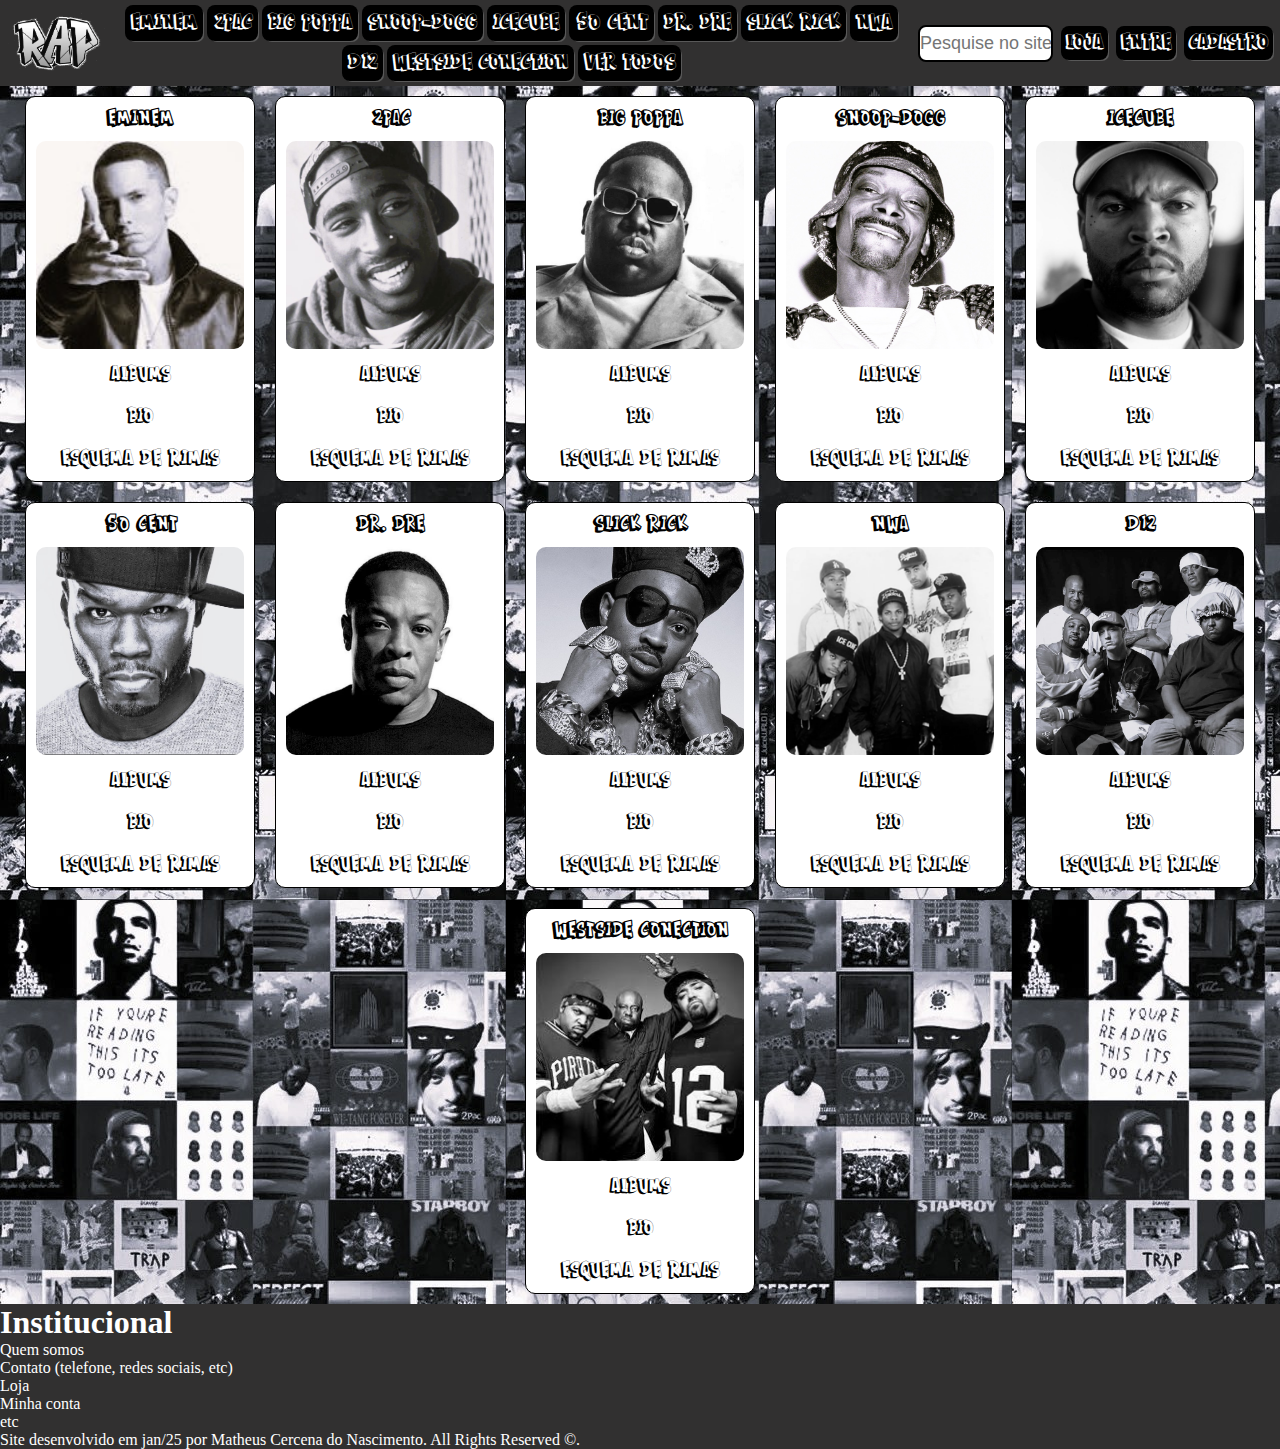
<file: index.html>
<!DOCTYPE html>
<html lang="pt-BR">
<head>
    <meta charset="UTF-8">
    <meta name="viewport" content="width=device-width, initial-scale=1.0">
    <title>Raptheus</title>
    <link rel="shortcut icon" href="assets/imagens/logo-site.avif" type="image/x-icon">
    <link rel="stylesheet" href="assets/css/style.css">
    <link rel="stylesheet" href="assets/css/fonts.css">
    <link rel="stylesheet" href="assets/css/header.css">
    <link rel="stylesheet" href="assets/css/modal_entre-cadastro.css">
    <link rel="stylesheet" href="assets/css/main.css">
    <link rel="stylesheet" href="assets/css/footer.css">
    <link rel="stylesheet" href="assets/css/media-queries.css">
    <link rel="stylesheet" href="assets/css/modal_pesquisa.css">
    <link href="https://fonts.googleapis.com/css2?family=Material+Symbols+Outlined" rel="stylesheet"/> 
</head>
<body>
    <header>
        <img src="assets/imagens/logo-site.png" id="logo">
        <nav class="no-query-nav">
            <a href="paginas_secundarias/Eminem/eminem.html">Eminem</a>
            <a href="#">2Pac</a>
            <a href="#">Big Poppa</a>
            <a href="#">Snoop-Dogg</a>
            <a href="#">IceCube</a>
            <a href="#">50 Cent</a>
            <a href="#">Dr. Dre</a>
            <a href="#">Slick Rick</a>
            <a href="#">NWA</a>
            <a href="#">D12</a>
            <a href="#">Westside Conection</a>
            <a href="#">Ver todos</a>
        </nav>
        <nav class="media-query-1980-nav">
            <a href="#">Eminem</a>
            <a href="#">2Pac</a>
            <a href="#">Big Poppa</a>
            <a href="#">Ver todos</a>
        </nav>
        <div class="no-query-div">
            <form action="#"><input type="text" placeholder="Pesquise no site" id="pesquisa"></input></form>
            <a href="#">Loja</a>
            <a onclick="aparecer_modalEntre()">Entre</a>
            <a onclick="aparecer_modalCadastro()">Cadastro</a>
        </div>
        <div class="media-query-1980-div">
            <div id="simbolo-de-pesquisa">
                <div class="material-symbols-outlined" onclick="aparecerPesquisa()">
                    search
                </div>
            </div>
            <div class="modal_pesquisa"></div>
                <form action="#">
                    <input type="text" placeholder="Pesquise no site" id="pesquisa_media_query"></input>
                </form>    
    
        
            <a href="#">Loja</a>
                <div class="material-symbols-outlined" id="account_circle" onclick="aparecerEntreCadastro()"> 
                    account_circle
                </div>
            <div id="entre-cadastro">
                    <a onclick="aparecer_modalEntre()">Entre</a>
                    <a onclick="aparecer_modalCadastro()">Cadastro</a>
            </div>
        </div>
        <div id="menu-hamburguer">
            <div class="material-symbols-outlined" onclick="aparecerMenu()">
                menu
            </div>
            <nav class="media-query-600-nav">
                <a href="#">Eminem</a>
                <a href="#">2Pac</a>
                <a href="#">Big Poppa</a>
                <a href="#">Ver todos</a>
            </nav>
        </div>    
    </header>
    <main>
        <section>
            <div>
                <h1>Eminem</h1>
                <a href="paginas_secundarias/Eminem/eminem.html"><img src="assets/imagens/eminem face.jpg"></a>
                <div>
                    <a href="#">Albums</a><br>
                    <a href="#">Bio</a><br>
                    <a href="#">Esquema de Rimas</a>
                </div>
            </div>
            <div>
                <h1>2Pac</h1>
                <a href="#"><img src="assets/imagens/tupac face.jpg"></a>
                <div>
                    <a href="#">Albums</a><br>
                    <a href="#">Bio</a><br>
                    <a href="#">Esquema de Rimas</a>
                </div>
            </div>
            <div>
                <h1>Big Poppa</h1>
                <a href="#"><img src="assets/imagens/big poppa.jpg"></a>
                <div>
                    <a href="#">Albums</a><br>
                    <a href="#">Bio</a><br>
                    <a href="#">Esquema de Rimas</a>
                </div>
            </div>
            <div>
                <h1>Snoop-Dogg</h1>
                <a href="#"><img src="assets/imagens/snoop dogg.jpg"></a>
                <div>
                    <a href="#">Albums</a><br>
                    <a href="#">Bio</a><br>
                    <a href="#">Esquema de Rimas</a>
                </div>
            </div>
            <div>
                <h1>IceCube</h1>
                <a href="#"><img src="assets/imagens/ice-cube.jpg" alt=""></a>
                <div>
                    <a href="#">Albums</a><br>
                    <a href="#">Bio</a><br>
                    <a href="#">Esquema de Rimas</a>
                </div>
            </div>
            <div>
                <h1>50 Cent</h1>
                <a href="#"><img src="assets/imagens/50cent.jpg" alt=""></a>
                <div>
                    <a href="#">Albums</a><br>
                    <a href="#">Bio</a><br>
                    <a href="#">Esquema de Rimas</a>
                </div>
            </div>
            <div>
                <h1>Dr. Dre</h1>
                <a href="#"><img src="assets/imagens/dr-dre.jpg" alt=""></a>
                <div>
                    <a href="#">Albums</a><br>
                    <a href="#">Bio</a><br>
                    <a href="#">Esquema de Rimas</a>
                </div>
            </div>
            <div>
                <h1>Slick Rick</h1>
                <a href="#"><img src="assets/imagens/slick rick face.jpg" alt=""></a>
                <div>
                    <a href="#">Albums</a><br>
                    <a href="#">Bio</a><br>
                    <a href="#">Esquema de Rimas</a>
                </div>
            </div>
            <div>
                <h1>NWA</h1>
                <a href="#"><img src="assets/imagens/N.W.A..jpg" alt=""></a>
                <div>
                    <a href="#">Albums</a><br>
                    <a href="#">Bio</a><br>
                    <a href="#">Esquema de Rimas</a>
                </div>
            </div>
            <div>
                <h1>D12</h1>
                <a href="#"><img src="assets/imagens/D12.jpg" alt=""></a>
                <div>
                    <a href="#">Albums</a><br>
                    <a href="#">Bio</a><br>
                    <a href="#">Esquema de Rimas</a>
                </div>
            </div>
            <div>
                <h1 style="font-size: 1.5em;">Westside Conection</h1>
                <a href="#"><img src="assets/imagens/wc.jpg" alt=""></a>
                <div>
                    <a href="#">Albums</a><br>
                    <a href="#">Bio</a><br>
                    <a href="#">Esquema de Rimas</a>
                </div>
            </div>
        </section>
    </main>
    <div class="modal-Entre">
        <div class="modal-content-Entre">
            <form action="#">
                <h1>Entre na sua conta</h1>
                <div class="material-symbols-outlined close" id="close" onclick="closeModalEntre()">close</div>

                    <p>
                        <label for="Email">Digite o seu email:</label>
                        <input type="email" name="Email" id="iEmail">
                    </p>
                    <p>
                        <label for="Senha">Digite sua senha:</label><br>
                        <input type="password" name="Senha" id="iSenha" placeholder="Até 8 caracteres">
                    </p>
                    <input type="submit" value="Entrar">
            </form>
    </div>
    </div>
    <div class="modal-Cadastro">
        <div class="modal-content-Cadastro">
            <span class="material-symbols-outlined close" id="close" onclick="closeModalCadastro()">close</span>
            <form action="#">
                <h1>Cadastre-se</h1>
                    <p>
                        <label for="Email">Digite o seu email:</label>
                        <input type="email" name="Email" id="iEmail2">
                    </p>
                    <p>
                        <label for="Email">Confirme o seu email:</label>
                        <input type="email" name="Email" id="iEmail2">
                    </p>
    
                    <p>
                        <label for="Senha">Defina sua senha:</label><br>
                        <input type="password" name="Senha" id="iSenha2" placeholder="Até 8 caracteres">
                    </p>
                    <input type="submit" value="Entrar">
            </form>
        </div>
    </div>
        <footer>
            <h1>Institucional</h1>
            <p>Quem somos</p>
            <p>Contato (telefone, redes sociais, etc)</p>
            <p>Loja</p>
            <p>Minha conta</p>
            <p>etc</p>
            <p>Site desenvolvido em jan/25 por Matheus Cercena do Nascimento. All Rights Reserved ©.</p>
        </footer>
    <script src="assets/js/script.js"></script>
</body>
</html>
</file>
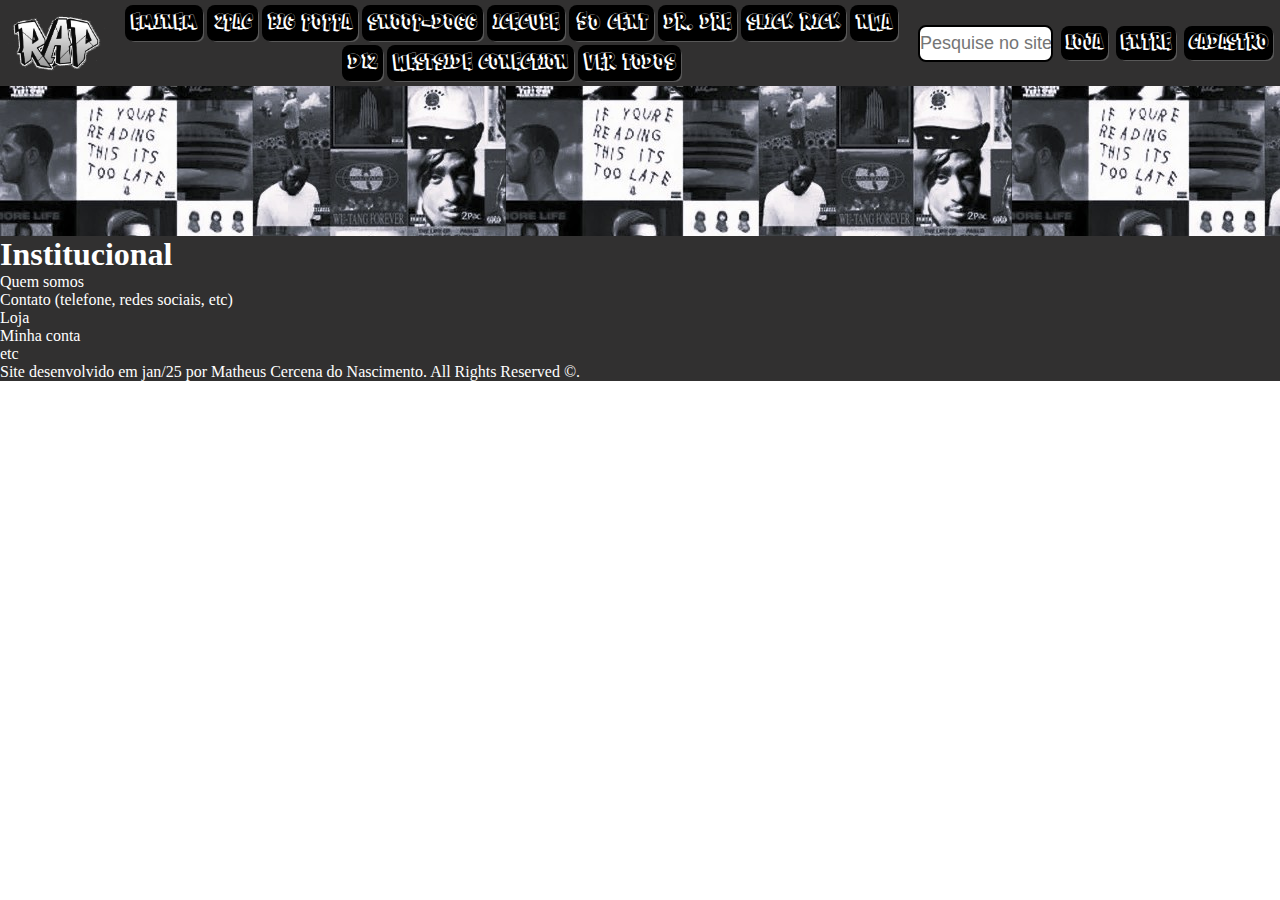
<file: paginas_secundarias/Eminem/eminem.html>
<!DOCTYPE html>
<html lang="pt-Br">
<head>
    <meta charset="UTF-8">
    <meta name="viewport" content="width=device-width, initial-scale=1.0">
    <title>Eminem</title>
    <link rel="shortcut icon" href="../../assets/imagens/logo-site.avif" type="image/x-icon">
    <link rel="shortcut icon" href="../../assets/imagens/logo-site.avif" type="image/x-icon">
    <link rel="stylesheet" href="../../assets/css/style.css">
    <link rel="stylesheet" href="../../assets/css/fonts.css">
    <link rel="stylesheet" href="../../assets/css/header.css">
    <link rel="stylesheet" href="../../assets/css/modal_entre-cadastro.css">
    <link rel="stylesheet" href="../../assets/css/main.css">
    <link rel="stylesheet" href="../../assets/css/footer.css">
    <link rel="stylesheet" href="../../assets/css/media-queries.css">
    <link rel="stylesheet" href="../../assets/css/modal_pesquisa.css">
    <link href="https://fonts.googleapis.com/css2?family=Material+Symbols+Outlined" rel="stylesheet"/> 
</head>
<body>
    <header>
        <img src="../../assets/imagens/logo-site.png" id="logo">
        <nav class="no-query-nav">
            <a href="#">Eminem</a>
            <a href="#">2Pac</a>
            <a href="#">Big Poppa</a>
            <a href="#">Snoop-Dogg</a>
            <a href="#">IceCube</a>
            <a href="#">50 Cent</a>
            <a href="#">Dr. Dre</a>
            <a href="#">Slick Rick</a>
            <a href="#">NWA</a>
            <a href="#">D12</a>
            <a href="#">Westside Conection</a>
            <a href="#">Ver todos</a>
        </nav>
        <nav class="media-query-1980-nav">
            <a href="#">Eminem</a>
            <a href="#">2Pac</a>
            <a href="#">Big Poppa</a>
            <a href="#">Ver todos</a>
        </nav>
        <div class="no-query-div">
            <form action="#"><input type="text" placeholder="Pesquise no site" id="pesquisa"></input></form>
            <a href="#">Loja</a>
            <a onclick="aparecer_modalEntre()">Entre</a>
            <a onclick="aparecer_modalCadastro()">Cadastro</a>
        </div>
        <div class="media-query-1980-div">
            <div id="simbolo-de-pesquisa">
                <div class="material-symbols-outlined" onclick="aparecerPesquisa()">
                    search
                </div>
            </div>
            <div class="modal_pesquisa"></div>
                <form action="#">
                    <input type="text" placeholder="Pesquise no site" id="pesquisa_media_query"></input>
                </form>    

        
            <a href="#">Loja</a>
                <div class="material-symbols-outlined" id="account_circle" onclick="aparecerEntreCadastro()"> 
                    account_circle
                </div>
            <div id="entre-cadastro">
                    <a onclick="aparecer_modalEntre()">Entre</a>
                    <a onclick="aparecer_modalCadastro()">Cadastro</a>
            </div>
        </div>
        <div id="menu-hamburguer">
            <div class="material-symbols-outlined" onclick="aparecerMenu()">
                menu
            </div>
            <nav class="media-query-600-nav">
                <a href="#">Eminem</a>
                <a href="#">2Pac</a>
                <a href="#">Big Poppa</a>
                <a href="#">Ver todos</a>
            </nav>
        </div>
    </header>
    <main>
        <iframe src="" frameborder="0"><div id='rg_embed_link_207' class='rg_embed_link' data-song-id='207'>Read <a href='https://genius.com/Eminem-lose-yourself-lyrics'>“Lose Yourself” by Eminem</a> on Genius</div> <script crossorigin src='//genius.com/songs/207/embed.js'></script></iframe>
    </main>
    <div class="modal-Entre">
        <div class="modal-content-Entre">
            <form action="#">
                <h1>Entre na sua conta</h1>
                <div class="material-symbols-outlined close" id="close" onclick="closeModalEntre()">close</div>

                    <p>
                        <label for="Email">Digite o seu email:</label>
                        <input type="email" name="Email" id="iEmail">
                    </p>
                    <p>
                        <label for="Senha">Digite sua senha:</label><br>
                        <input type="password" name="Senha" id="iSenha" placeholder="Até 8 caracteres">
                    </p>
                    <input type="submit" value="Entrar">
            </form>
        </div>
    </div>
    <div class="modal-Cadastro">
        <div class="modal-content-Cadastro">
            <span class="material-symbols-outlined close" id="close" onclick="closeModalCadastro()">close</span>
            <form action="#">
                <h1>Cadastre-se</h1>
                    <p>
                        <label for="Email">Digite o seu email:</label>
                        <input type="email" name="Email" id="iEmail2">
                    </p>
                    <p>
                        <label for="Email">Confirme o seu email:</label>
                        <input type="email" name="Email" id="iEmail2">
                    </p>
    
                    <p>
                        <label for="Senha">Defina sua senha:</label><br>
                        <input type="password" name="Senha" id="iSenha2" placeholder="Até 8 caracteres">
                    </p>
                    <input type="submit" value="Entrar">
            </form>
        </div>
    </div>
        <footer>
            <h1>Institucional</h1>
            <p>Quem somos</p>
            <p>Contato (telefone, redes sociais, etc)</p>
            <p>Loja</p>
            <p>Minha conta</p>
            <p>etc</p>
            <p>Site desenvolvido em jan/25 por Matheus Cercena do Nascimento. All Rights Reserved ©.</p>
        </footer>
    <script src="../../assets/js/script.js"></script>
</body>
</html>
</file>
<file: assets/css/fonts.css>
@charset "UTF-8";

@font-face  {
    font-family: 'Boomster';
    src: url('../fonts/boomster_graffiti/BOOMSTER.otf') format('opentype');
}   

@font-face {
    font-family: 'RockSalt';
    src: url('../fonts/RockSalt/LICENSERockSalt.ttf') format('truetype');
}
</file>
<file: assets/css/header.css>
@charset "UTF-8";

header {
    background-color: var(--cor1);
    padding: 3px;

    display: flex;
    flex-flow: row nowrap;
    justify-content: space-around;
    align-items: center;

    position: fixed;
    top: 0;
    left: 0;
    width: 100%;
    z-index: 100;
}

header > img {
    height: 60px;
}

header > nav {
    display: flex;
    align-self: center;
    flex-flow: row wrap;
    justify-content: center;

    font-family: 'Boomster';
    font-size: 1.5em;
}

header > nav > a {
    text-decoration: none;
    color: white;
    padding: 6px;
    margin: 2px;
    background-color: black;
    border-radius: 8px;
    box-shadow: 2px 2px 0px -1px rgba(128, 128, 128, 0.5);

}

header > nav > a:hover {
    background-color: white;
    color: black;
    transition:  background-color 0.3s;
    transform: scale(1.15);
}

header > div {
    display: flex;
    align-items: center;
    align-self: center;

    font-family: 'Boomster';
    font-size: 1.5em;
    position: relative;
}

header > div > a {
    text-decoration: none;
    color: white;
    padding: 5px;
    margin: 4px;
    background-color: black;
    border-radius: 8px;
    box-shadow: 2px 2px 0px -1px rgba(128, 128, 128, 0.5);
    cursor: pointer;
}

header > div > a:hover {
    background-color: white;
    color: black;
    transition:  background-color 0.3s;
    transform: scale(1.15);
}

header > div > form > input {
    border-radius: 8px;
    font-size: 0.75em;
    width: 135px;
    height: 37px;
    margin: 4px;
    border: 2px solid black;
    outline: none; /*remove contorno azul do onfocus*/
}

header > div > form > input:hover {
    transform: scale(1.15); 
}

/*Começo do simbolo de conta*/

#account_circle {
    background-color: black;
    font-size: 1em;
    color: white;
    border-radius: 8px;
    padding: 6px;
    margin: 4px;
    box-shadow: 2px 2px 0px -1px rgba(128, 128, 128, 0.5);
    cursor: pointer;
}

#account_circle:hover {
    background-color: white;
    color: black;
    transition:  background-color 0.3s;
    transform: scale(1.15);
}

/*Fim do simbolo de conta*/

/*Começo do menu hamburguer*/

#menu-hamburguer {
    display: none;
    color: white;
    background-color: black;
    padding: 5px;
    border-radius: 10px;
    position: relative;
}

/*Fim do menu hamburguer*/
</file>
<file: assets/css/modal_entre-cadastro.css>
@charset "UTF-8";

#entre-cadastro {
    display: none;
    position: absolute;
    flex-flow: column wrap;
    z-index: 10;

    top: 45px;
    left: 40px;
    background-color: black;
    border-radius: 8px;
    box-shadow: 2px 2px 0px -1px rgba(128, 128, 128, 0.5);
    text-decoration: none;
    padding: 5px;
    margin: 4px;
    color: white;
}

#entre-cadastro > a  {
    cursor: pointer;
    border-radius: 8px;
    width: 100%;
    text-align: right;
    margin: 2px;
    transform: translate(-5px);
    box-shadow: 2px 2px 0px -1px rgba(128, 128, 128, 0.5);
}

#entre-cadastro  > a:hover {
    background-color: white;
    color: black;
    transition:  background-color 0.3s;
    transform: scale(1.15);
}

.modal-Entre, .modal-Cadastro {
    display: none;
    position: fixed; 
    left: 0;
    top: 0;
    width: 100%;
    height: 100%;
    background-color: rgba(0, 0, 0, 0.7);
    justify-content: center;
    align-items: center;
    z-index: 1000;

}

.modal-content-Entre {
    position: relative;
    background-color: white;
    border-radius: 20px;
    flex-basis: auto;
    padding: 20px;
    margin: 20px;
    box-shadow: 5px 5px 5px 5px rgba(0, 0, 0, 0.5);
    z-index: 1000;
}

.modal-content-Cadastro {
    position: relative;
    background-color: white;
    border-radius: 20px;
    flex-basis: auto;
    padding: 20px;
    margin: 20px;
    box-shadow: 5px 5px 5px 5px rgba(0, 0, 0, 0.5);
    z-index: 1000;
}

.modal-content-Entre > form, .modal-content-Cadastro > form {
    display: flex;
    flex-flow: column nowrap;
    justify-content: space-between;
    width: 100%;
    height: 100%;
}

.modal-content-Entre > form > h1, .modal-content-Cadastro > form > h1  {
    font-family: 'Boomster';
    text-align: center;
    max-width: 90%;
}

.modal-content-Entre > form > p > label, .modal-content-Cadastro > form > p > label {
    font-family: 'RockSalt';
}

.modal-content-Entre > form > p > input, .modal-content-Cadastro > form > p > input  {
    width: 100%;
    border-radius: 10px;
    height: 30px;
    margin-top: 10px;
    border: 1px solid var(--cor1);
    padding-left: 10px;
}

.modal-content-Entre > form > p > input:hover, .modal-content-Cadastro > form > p > input:hover {
    border: 2px solid  rgba(49, 48, 48, 0.8);
    transform: scale(1.03);

} 

.modal-content-Entre > form > input, .modal-content-Cadastro > form > input {
    height: 40px;
    margin-top: 20px;
    width: 100%;
    border-radius: 13px;
    color: white;
    background-color: var(--cor1);
    border: 1px solid var(--cor1);
}

.modal-content-Entre > form > input:hover, .modal-content-Cadastro > form > input:hover {
    background-color: rgba(49, 48, 48, 0.8);
    transform: scale(1.03);
}

.close {
    position: absolute;
    top: 20px;
    right: 20px;
    font-size: 30px;
    cursor: pointer;
    color: black;
}
</file>
<file: assets/css/main.css>
@charset "UTF-8";

main {
    display: flex;
    flex-flow: row wrap;
    justify-content: center;    
    background-image: url('../imagens/hip-hop-album-covers-vs8liw8aqx3uxfg4\ -\ Copy.jpg');
    background-color: white; 
    background-repeat: repeat;
    position: relative;
}

main > section {
    width: 1250px;

    display: flex;
    flex-flow: wrap;
    justify-content: center;
    justify-self: center;
}

main > section > div {
    height: auto;
    border: 1px solid black;
    flex: 0 0 230px;
    margin: 10px;
    padding: 10px;  
    background-color: white;
    border-radius: 10px;
}

main > section > div:hover {
    box-shadow: 5px 5px 5px 5px rgba(0, 0, 0, 0.5);
    transform: scale(1.08);
}

main > section > div > a > img {
    width: 100%;
    margin-bottom: 10px;
    border-radius: 10px;
} 

main > section > div > h1 { 
    font-family: 'Boomster';
    text-align: center;
    margin-bottom: 10px;
    font-size: 1.5em; 
} 

main > section > div > div > a {
    font-family: 'Boomster';
    display: block;
    text-align: center;
    font-size: 1.5em;
    color: black;
    text-decoration: none;
} 

main > section > div > div > a:hover {
    text-shadow: 1px 1px 1px rgba(49, 48, 48, 0.5);
    text-decoration: underline;
    transform: scale(1.15);
}
</file>
<file: assets/css/footer.css>
@charset "UTF-8";

footer {
    background-color: var(--cor1);
    color: white;
}
</file>
<file: assets/css/media-queries.css>
@charset "UTF-8";


.media-query-1980-nav {
    display: none;
}

.media-query-1980-div {
    display: none;
}

.media-query-600-nav  {
    display: none;
    align-self: center;
    flex-flow: column wrap;
    justify-content: center;
    position: absolute;
    top: 40px;
    left: -50px;
    width: max-content;
    background-color: black;
    border-radius: 8px;
    z-index: 10;

    font-family: 'Boomster';
    font-size: 1.5em;
}

.media-query-600-nav > a {
    text-decoration: none;
    color: white;
    padding: 6px;
    margin: 2px;
    box-shadow: 2px 2px 0px -1px rgba(128, 128, 128, 0.5);
    text-align: center;
}

.media-query-600-nav > a:hover {
    background-color: white;
    color: black;
    transition:  background-color 0.3s;
    transform: scale(1.15);
}


@media screen and (max-width: 1080px) {
    header > img {
        order: 1;

    }
    
    .media-query-1980-nav {
        display: flex;
        order: 2;
    }

    .no-query-nav {
        display: none;
    }

    .media-query-1980-nav-ver_todos {
        display: none;
    }
    .no-query-div {
        display: none;
    }
    .media-query-1980-div {
        display: flex;
        order: 3;
    }
    .media-query-1980-div-form {
        display: none; 
    }

}

@media screen and (max-width: 600px) {
    header {
        flex-flow: row wrap;
    }

    header > img {
        order: 1;
    }

    .media-query-1980-nav {
        display: none;
    }

    .media-query-600-nav {
        display: none;
    }

    .no-query-nav {
        display: none;
    }

    .media-query-1980-nav-ver-todos {
        display: none;
    }
    .no-query-div {
        display: none;
    }
    .media-query-1980-div {
        display: flex;
        order: 3;

    }
    .media-query-1980-div-form {
        display: none;
    }

    #menu-hamburguer {
        order: 2;
        display: flex;

    }
    
    main > section > div {
        height: auto;
        flex: 0 0 150px;
    }
}
</file>
<file: assets/css/modal_pesquisa.css>
@charset "UTF-8";

.modal_pesquisa {
    background-color: rgba(0, 0, 0, 0.7);
    width: 100vw;
    height: 100vh;
    position: fixed;
    top: 0;
    left: 0;
    z-index: 100;
    display: none;
}

#pesquisa_media_query {
    border-radius: 8px;
    font-size: 0.75em;
    width: 140px;
    height: 37px;
    margin: 4px;
    border: 2px solid black;
    padding-left: 5px;
    display: none;

    position: absolute;
    top: 40px;
    left: -105px;
    z-index: 1000;
    outline: none; /*remove contorno azul do onfocus*/
}

#simbolo-de-pesquisa {
    position: relative;
    background-color: black;
    color: white;
    border-radius: 8px;
    padding: 4px;
    margin: 4px;
    box-shadow: 2px 2px 0px -1px rgba(128, 128, 128, 0.5);
    cursor: pointer;
}

#simbolo-de-pesquisa:hover {
    background-color: white;
    color: black;
    transition:  background-color 0.3s;
    transform: scale(1.15);
}
</file>
<file: assets/css/style.css>
@charset "UTF-8";

/*Reset CSS*/

* {
    margin: 0px;
    padding: 0px;
    box-sizing: border-box;
}

:root {
    --cor1: rgb(49, 48, 48);/*Cor do menu e footer*/
}
</file>
